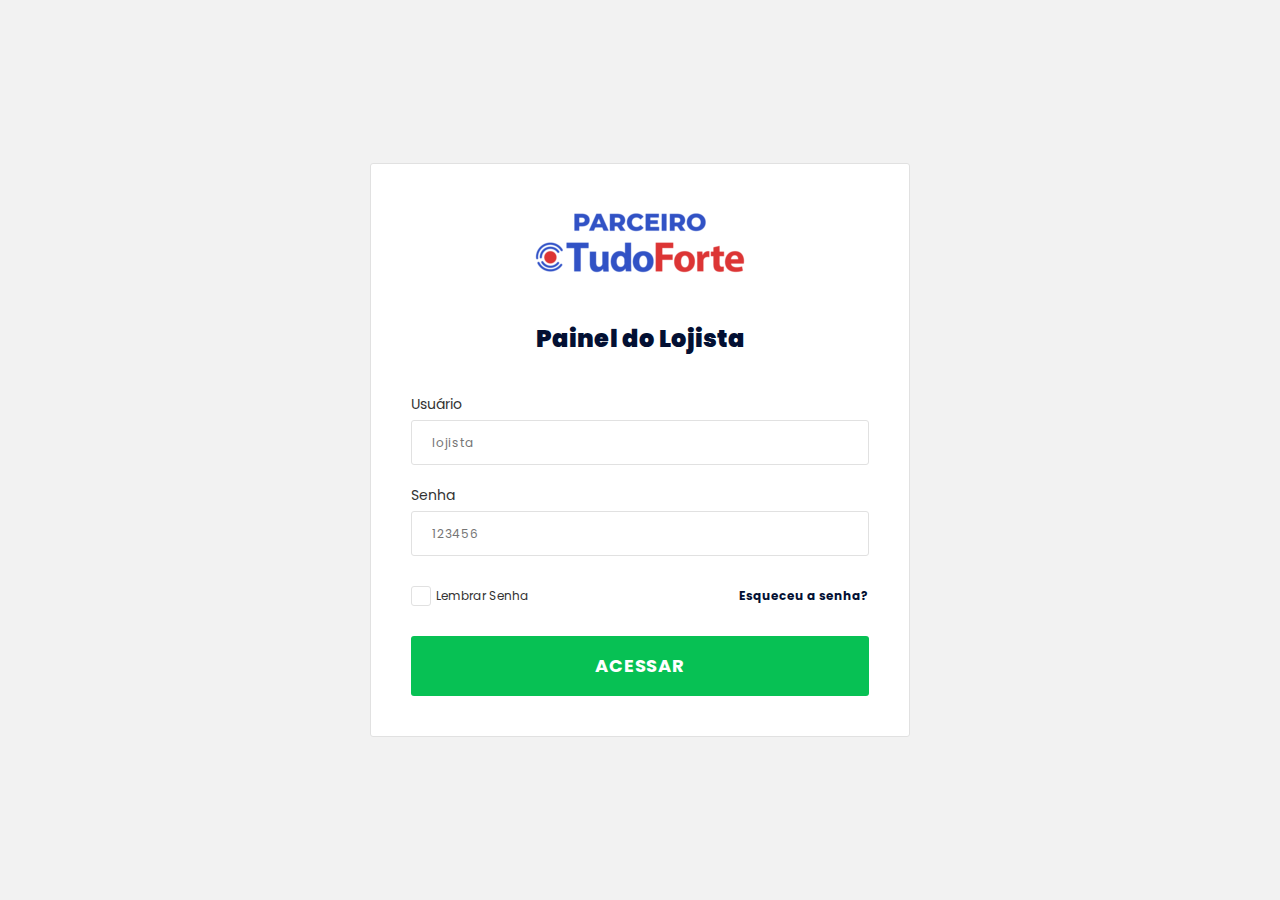
<file: index.html>
<!doctype html>
<!--[if lt IE 7]> <html class="no-js lt-ie9 lt-ie8 lt-ie7" lang="pt-BR"> <![endif]-->
<!--[if IE 7]>    <html class="no-js lt-ie9 lt-ie8" lang="pt-BR"> <![endif]-->
<!--[if IE 8]>    <html class="no-js lt-ie9" lang="pt-BR"> <![endif]-->
<!--[if gt IE 8]><!--> <html class="no-js" lang="pt-BR"> <!--<![endif]-->
<head>	
	<meta name="viewport" content="width=device-width, initial-scale=1, maximum-scale=1">
  	<meta charset="UTF-8">
  	<meta http-equiv="X-UA-Compatible" content="IE=edge,chrome=1">
	<title>Canalfy | Login</title>

	<!--[if lt IE 9]>
		<script src="http://html5shim.googlecode.com/svn/trunk/html5.js"></script>
	<![endif]-->

    <!-- === CSS === -->
    <link rel="stylesheet" href="css/style.css">
    
    <!-- Google Fonts -->
    <link rel="preconnect" href="https://fonts.gstatic.com">
    <link href="https://fonts.googleapis.com/css2?family=Poppins:ital,wght@0,400;0,700;0,900;1,400;1,700;1,900&display=swap" rel="stylesheet">
</head>
<body>
    <main class="login-page">
        <section class="login-wrap">
            <img src="images/parceiro-tudoforte.png" alt="Logotipo Parceiro Tudo Forte" class="logo-partner" load="lazy" />

            <h1>Painel do Lojista</h1>

            <form action="" method="post">
                <div class="input-wrap">
                    <label for="user">Usuário</label>
                    <input type="text" name="user" placeholder="lojista" />
                </div>

                <div class="input-wrap">
                    <label for="pass">Senha</label>
                    <input type="password" name="pass" placeholder="123456" />
                </div>

                <div class="link-wrap">
                    <div class="checkbox">
                        <input type="checkbox" name="remember" />
                        <label for="remember">Lembrar Senha</label>
                    </div>

                    <div class="link">
                        <a href="#" title="Clique caso tenha esquecido sua senha" class="link">Esqueceu a senha?</a>
                    </div>
                </div>

                <div class="submit-wrap">
                    <a href="dashboard.html" type="submit" title="Acessar o painel" class="submit">Acessar</a>
                </div>
            </form>
        </section>
    </main>
</body>
</html>
</file>
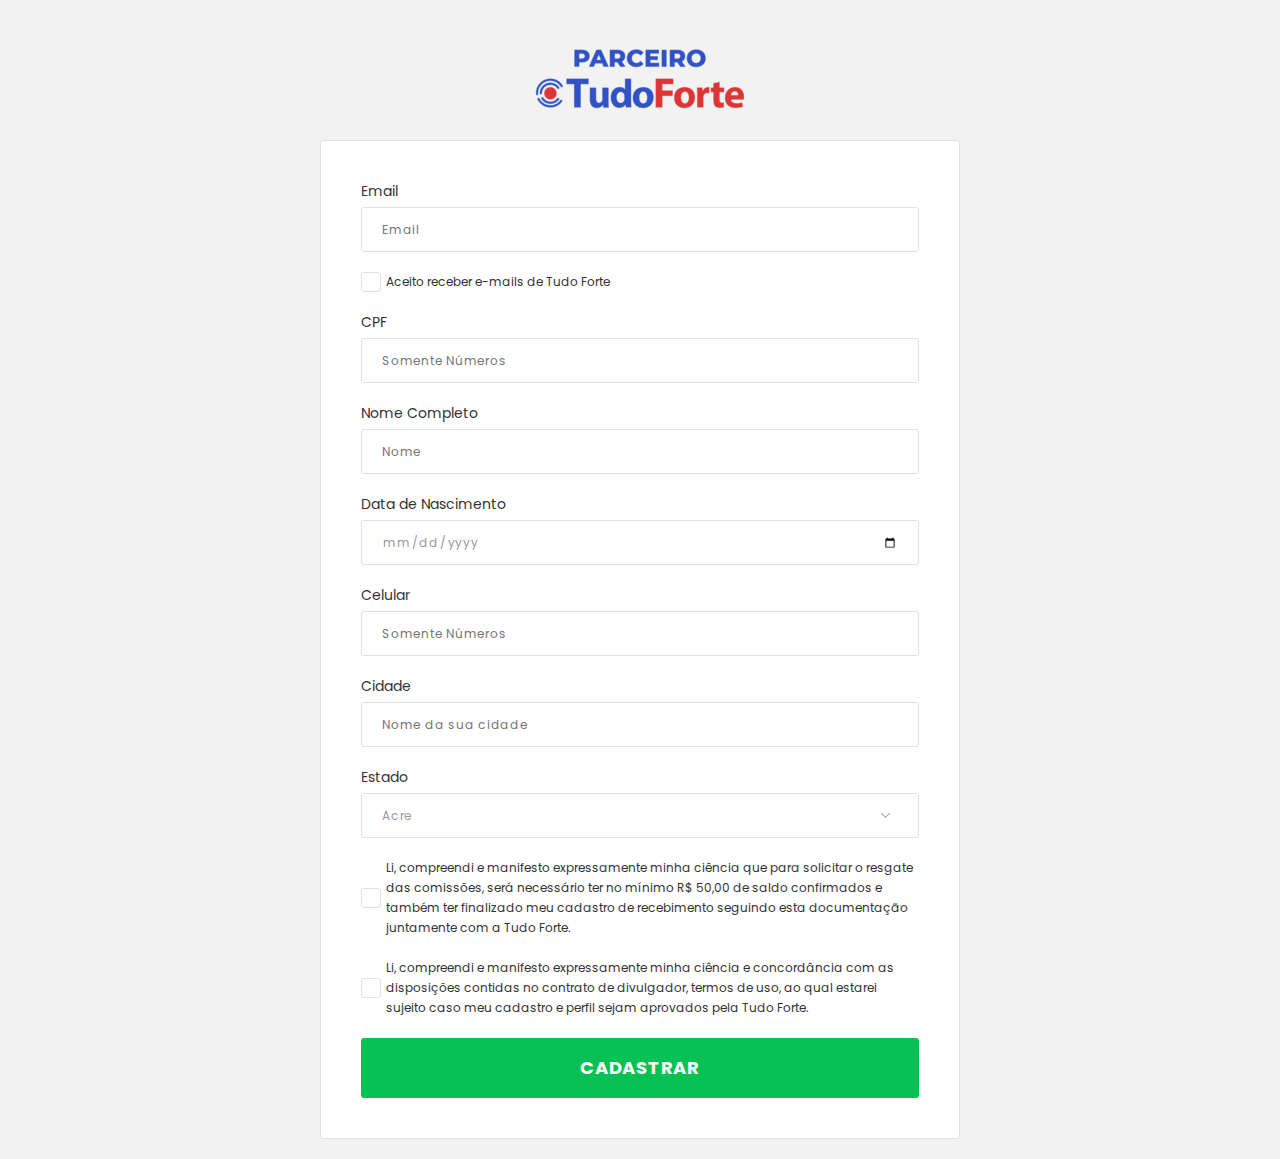
<file: formulario.html>
<!doctype html>
<!--[if lt IE 7]> <html class="no-js lt-ie9 lt-ie8 lt-ie7" lang="pt-BR"> <![endif]-->
<!--[if IE 7]>    <html class="no-js lt-ie9 lt-ie8" lang="pt-BR"> <![endif]-->
<!--[if IE 8]>    <html class="no-js lt-ie9" lang="pt-BR"> <![endif]-->
<!--[if gt IE 8]><!--> <html class="no-js" lang="pt-BR"> <!--<![endif]-->
<head>	
	<meta name="viewport" content="width=device-width, initial-scale=1, maximum-scale=1">
  	<meta charset="UTF-8">
  	<meta http-equiv="X-UA-Compatible" content="IE=edge,chrome=1">
	<title>Canalfy | Cadastro</title>

	<!--[if lt IE 9]>
		<script src="http://html5shim.googlecode.com/svn/trunk/html5.js"></script>
	<![endif]-->

    <!-- === CSS === -->
    <link rel="stylesheet" href="css/style.css">
    
    <!-- Google Fonts -->
    <link rel="preconnect" href="https://fonts.gstatic.com">
    <link href="https://fonts.googleapis.com/css2?family=Poppins:ital,wght@0,400;0,700;0,900;1,400;1,700;1,900&display=swap" rel="stylesheet">
</head>
<body>
<main class="dashboard">
    <header class="main-header">
        <img src="images/parceiro-tudoforte.png" alt="Logotipo Tudo Forte" class="logo-partner" load="lazy" />
    </header>

    <section class="wrap-register">
        <form class="register-partner" action="" method="post">
            <div class="input-wrap">
                <label for="email-partner">Email</label>
                <input type="email" name="email-partner" placeholder="Email" />
            </div>
            <div class="checkbox-wrap">
                <input type="checkbox" name="accept-newsletter" />
                <label for="accept-newsletter">Aceito receber e-mails de Tudo Forte</label>
            </div>
            <div class="input-wrap">
                <label for="cpf-partner">CPF</label>
                <input type="number" name="cpf-partner" placeholder="Somente Números" />
            </div>
            <div class="input-wrap">
                <label for="name-partner">Nome Completo</label>
                <input type="text" name="name-partner" placeholder="Nome" />
            </div>
            <div class="input-wrap">
                <label for="date-partner">Data de Nascimento</label>
                <input type="date" name="date-partner" />
            </div>
            <div class="input-wrap">
                <label for="cel-partner">Celular</label>
                <input type="number" name="cel-partner" placeholder="Somente Números" />
            </div>
            <div class="input-wrap">
                <label for="city-partner">Cidade</label>
                <input type="text" name="city-partner" placeholder="Nome da sua cidade" />
            </div>
            <div class="input-wrap">
                <label for="estate-partner">Estado</label>
                <select name="estate-partner">
                    <option value="Acre">Acre</option>
                    <option value="Alagoas">Alagoas</option>
                    <option value="Amapá">Amapá</option>
                    <option value="Amazonas">Amazonas</option>
                    <option value="Bahia">Bahia</option>
                    <option value="Ceará">Ceará</option>
                    <option value="Distrito Federal">Distrito Federal</option>
                    <option value="Espírito Santo">Espírito Santo</option>
                    <option value="Goiás">Goiás</option>
                    <option value="Maranhão">Maranhão</option>
                    <option value="Mato Grosso">Mato Grosso</option>
                    <option value="Mato Grosso do Sul">Mato Grosso do Sul</option>
                    <option value="Minas Gerais">Minas Gerais</option>
                    <option value="Pará">Pará</option>
                    <option value="Paraíba">Paraíba</option>
                    <option value="Paraná">Paraná</option>
                    <option value="Pernambuco">Pernambuco</option>
                    <option value="Piauí">Piauí</option>
                    <option value="Rio de Janeiro">Rio de Janeiro</option>
                    <option value="Rio Grande do Norte">Rio Grande do Norte</option>
                    <option value="Rio Grande do Sul">Rio Grande do Sul</option>
                    <option value="Rondônia">Rondônia</option>
                    <option value="Roraima">Roraima</option>
                    <option value="Santa Catarina">Santa Catarina</option>
                    <option value="São Paulo">São Paulo</option>
                    <option value="Sergipe">Sergipe</option>
                    <option value="Tocantins">Tocantins</option>
                </select>
            </div>
            <div class="checkbox-wrap">
                <input type="checkbox" name="accept-doc" />
                <label for="accept-doc">Li, compreendi e manifesto expressamente minha ciência que para solicitar o resgate das comissões, será necessário ter no mínimo R$ 50,00 de saldo confirmados e também ter finalizado meu cadastro de recebimento seguindo esta <a href="#">documentação</a> juntamente com a Tudo Forte.</label>
            </div>
            <div class="checkbox-wrap">
                <input type="checkbox" name="accept-contract" />
                <label for="accept-contract">Li, compreendi e manifesto expressamente minha ciência e concordância com as disposições contidas no <a href="#">contrato de divulgador</a>, <a href="#">termos de uso</a>, ao qual estarei sujeito caso meu cadastro e perfil sejam aprovados pela Tudo Forte.</label>
            </div>
            <div class="submit-wrap">
                <a type="submit" title="Cadastrar" class="submit">Cadastrar</a>
            </div>
        </form>
    </section>
</main>
</body>
</html>
</file>
<file: css/style.css>
/* Base */
*,
*:before,
*:after {
    -webkit-box-sizing: border-box;
    -moz-box-sizing: border-box;
    box-sizing: border-box;
    margin: 0;
    padding: 0;
    border: 0;

    /* Variáveis */
    --verde: #07c154;
    --azul: #031033;
}

::selection {
    background: var(--verde);
    color: #fff;
}

:hover {
    -webkit-transition: all 0.2s ease-out;
    -moz-transition: all 0.2s ease-out;
    transition: all 0.2s ease-out;
}

:focus {
    outline: none;
}

html {
    overflow-x: hidden;
}

html,
body {
    position: relative;
    width: 100%;
    min-height: 100vh;
    margin: 0 auto;
    
    background: #f2f2f2;

    color: var(--azul);
    font-family: 'Poppins', sans-serif;
    font-size: 10px;
    font-weight: 400;
    text-align: left;

    scroll-behavior: smooth;
}

img,
picture,
video,
embed,
iframe,
audio {
    max-width: 100%;
}

.dashboard {
    width: 100%;
    height: auto;
    padding: 0 20px;
}

.wrap {
    max-width: 1200px;
    padding: 40px;
    margin: 20px auto;

    background: #fff;
    border: 1px solid #e1e1e1;
    border-radius: 3px;
}

a {
    text-decoration: none;
    color: inherit;
}

/* Login */
.login-page {
    display: flex;
    justify-content: center;
    align-items: center;
    width: 100%;
    min-height: 100vh;
    padding: 0 20px;
}

.login-page .login-wrap {
    width: 100%;
    max-width: 540px;
    padding: 40px;

    background: #fff;
    border: 1px solid #e1e1e1;
    border-radius: 3px;

    text-align: center;
}

.login-page .login-wrap h1 {
    margin: 40px 0;

    font-size: 2.4rem;
    font-weight: 900;
    line-height: 3rem;
    text-align: center;
}

.login-page .login-wrap label {
    display: block;

    font-size: 1.4rem;
    color: #333;
    text-align: left;
}

.login-page .login-wrap input {
    width: 100%;
    height: 45px;
    padding: 0 20px;
    margin: 5px 0 20px;

    background: #fff;
    border: 1px solid #e1e1e1;
    border-radius: 3px;

    font-family: 'Poppins', sans-serif;
    font-size: 1.2rem;
    letter-spacing: .075rem;
    color: #999;
}

:-ms-input-placeholder,
:-moz-placeholder,
::-moz-placeholder,
::-webkit-input-placeholder {
    color: #999;
}

.login-page .login-wrap a[type="submit"] {
    display: block;

    width: 100%;
    height: 60px;

    background: var(--verde);
    border-radius: 3px;

    font-size: 1.8rem;
    font-weight: 700;
    line-height: 6rem;
    letter-spacing: .075rem;
    text-transform: uppercase;
    text-align: center;
    color: #fff;

    appearance: none;
    -o-appearance: none;
    -ms-appearance: none;
    -moz-appearance: none;
    -webkit-appearance: none;
}

.login-page .link-wrap {
    display: grid;
    grid-template-columns: repeat(2, 1fr);
    justify-content: space-between;
    align-items: center;
    width: 100%;
    height: 40px;
    margin-bottom: 20px;
}

.login-page .link-wrap .checkbox {
    display: flex;
    justify-content: flex-start;
    align-items: center;
}

.login-page .link-wrap .checkbox input {
    width: 20px;
    height: 20px;
    padding: 0;
    margin: 0;
    margin-right: 5px;

    appearance: none;
    -o-appearance: none;
    -ms-appearance: none;
    -moz-appearance: none;
    -webkit-appearance: none;
}

.login-page .link-wrap .checkbox label {
    font-size: 1.2rem;
    line-height: 2rem;
    color: #333;
}

.login-page .link-wrap .link {
    font-size: 1.2rem;
    line-height: 2rem;
    font-weight: 700;
    text-align: right;
}

/* Header */
.main-header {
    width: 100%;
    height: auto;
    margin: 40px auto 0;

    text-align: center;
}

/* Módulo Performance */
.module-performance .performance-title {
    display: grid;
    grid-template-columns: repeat(2, 1fr);
    justify-content: space-between;
    align-items: center;
}

.module-performance .performance-title .title h2 {
    font-size: 2.4rem;
    font-weight: 900;
    line-height: 3rem;
}

.module-performance .performance-title .filters {
    text-align: right;
}

.module-performance .performance-title .filters input {
    width: auto;
    height: 45px;
    padding: 0 20px;

    background: #fff;
    border: 1px solid #e1e1e1;
    border-radius: 3px;

    font-family: 'Poppins', sans-serif;
    font-size: 1.2rem;
    letter-spacing: .075rem;
    color: #999;

    appearance: none;
    -o-appearance: none;
    -ms-appearance: none;
    -moz-appearance: none;
    -webkit-appearance: none;
}

.module-performance .performance-tables {
    display: grid;
    gap: 20px;
    grid-template-columns: repeat(3, 1fr);
    justify-content: space-between;
    align-items: center;
}

.module-performance .performance-tables .table {
    margin-top: 40px;

    text-align: center;
}

.module-performance .performance-tables .table h3 {
    margin-bottom: 20px;

    font-size: 1.8rem;
    font-weight: 900;
    line-height: 3rem;
}

.module-performance .performance-tables .table span {
    display: block;

    font-size: 1.8rem;
    font-weight: 700;
    line-height: 3rem;
    color: var(--verde);
}

/* Gráfico */
.module-graphic .graphic-title {
    display: grid;
    gap: 20px;
    grid-template-columns: 1fr 3fr 1fr;
    justify-content: center;
    align-items: center;
}

.module-graphic .graphic-title .title {
    text-align: center;
}

.module-graphic .graphic-title .title h2 {
    font-size: 2.4rem;
    font-weight: 900;
    line-height: 3rem;
}

.module-graphic .graphic-title .title span {
    font-size: 1.2rem;
    line-height: 2rem;
}

.module-graphic .graphic-title .title h2 span {
    font-size: 2.4rem;
    font-weight: 900;
    line-height: 3rem;
    color: var(--verde);
}

.module-graphic .graphic-title .tabs:last-child {
    text-align: right;
}

.module-graphic .graphic-title .tabs select {
    width: auto;
    height: 45px;
    padding: 0 30px 0 20px;

    background: url(../images/seta.svg) no-repeat;
    background-position: center right 10px;
    background-size: 15px 15px;
    border: 1px solid #e1e1e1;
    border-radius: 3px;

    font-family: 'Poppins', sans-serif;
    font-size: 1.2rem;
    letter-spacing: .075rem;
    color: #999;

    appearance: none;
    -o-appearance: none;
    -ms-appearance: none;
    -moz-appearance: none;
    -webkit-appearance: none;
}

.module-graphic .graphic-infos {
    margin-top: 40px;

    text-align: center;
}

.module-affiliate {
    display: grid;
    gap: 20px;
    grid-template-columns: repeat(7, 1fr);
    justify-content: center;
    align-items: flex-start;
    padding: 20px 0;

    border-bottom: 1px solid #e1e1e1;
}

.module-affiliate span {
    display: block;

    text-align: center;
}

.module-affiliate .title {
    font-size: 1.4rem;
    line-height: 2rem;
    font-weight: 700;
}

.module-affiliate .description {
    margin-top: 5px;
    font-size: 1.4rem;
    line-height: 2rem;
    color: #999;
}

/* Formulário de cadastro */
.wrap-register {
    max-width: 640px;
    padding: 40px;
    margin: 20px auto;

    background: #fff;
    border: 1px solid #e1e1e1;
    border-radius: 3px;
}

.register-partner .input-wrap label {
    display: block;

    font-size: 1.4rem;
    color: #333;
    text-align: left;
}

.register-partner .input-wrap input {
    width: 100%;
    height: 45px;
    padding: 0 20px;
    margin: 5px 0 20px;

    background: #fff;
    border: 1px solid #e1e1e1;
    border-radius: 3px;

    font-family: 'Poppins', sans-serif;
    font-size: 1.2rem;
    letter-spacing: .075rem;
    color: #999;

    appearance: none;
    -o-appearance: none;
    -ms-appearance: none;
    -moz-appearance: none;
    -webkit-appearance: none;
}

.register-partner .input-wrap select {
    width: 100%;
    height: 45px;
    padding: 0 20px;
    margin: 5px 0 20px;

    background: url(../images/seta.svg) no-repeat;
    background-position: center right 25px;
    background-size: 15px 15px;
    border: 1px solid #e1e1e1;
    border-radius: 3px;

    font-family: 'Poppins', sans-serif;
    font-size: 1.2rem;
    letter-spacing: .075rem;
    color: #999;

    appearance: none;
    -o-appearance: none;
    -ms-appearance: none;
    -moz-appearance: none;
    -webkit-appearance: none;
}

.register-partner .checkbox-wrap {
    display: flex;
    justify-content: flex-start;
    align-items: center;
    width: 100%;
    height: auto;
    margin-bottom: 20px;
}

.register-partner .checkbox-wrap input {
    width: 20px;
    min-width: 20px;
    max-width: 20px;
    height: 20px;
    padding: 0;
    margin: 0;
    margin-right: 5px;

    background: #fff;
    border: 1px solid #e1e1e1;
    border-radius: 3px;

    cursor: pointer;

    appearance: none;
    -o-appearance: none;
    -ms-appearance: none;
    -moz-appearance: none;
    -webkit-appearance: none;
}

.register-partner .checkbox-wrap input:checked {
    background: url(../images/check.svg) var(--azul) no-repeat;
    background-size: 20px 20px;
    background-position: center;
    border: 1px solid var(--azul);
}

.register-partner .checkbox-wrap label {
    font-size: 1.2rem;
    line-height: 2rem;
    color: #333;
}

.register-partner .submit-wrap a[type="submit"] {
    display: block;

    width: 100%;
    height: 60px;

    background: var(--verde);
    border-radius: 3px;

    font-size: 1.8rem;
    font-weight: 700;
    line-height: 6rem;
    letter-spacing: .075rem;
    text-transform: uppercase;
    text-align: center;
    color: #fff;

    cursor: pointer;

    appearance: none;
    -o-appearance: none;
    -ms-appearance: none;
    -moz-appearance: none;
    -webkit-appearance: none;
}


@media screen and (max-width: 768px) {
    .module-performance .performance-tables {
        grid-template-columns: 1fr;
    }

    .module-affiliate {
        grid-template-columns: repeat(3, 1fr);
    }
}

@media screen and (max-width: 414px) {
    .wrap,
    .login-page .login-wrap,
    .wrap-register {
        padding: 20px;
    }

    .module-performance .performance-title,
    .module-performance .performance-tables,
    .module-graphic .graphic-title,
    .module-affiliate {
        grid-template-columns: 1fr;
    }

    .module-performance .performance-title,
    .module-performance .performance-title .filters,
    .module-graphic .graphic-title,
    .module-graphic .graphic-title .tabs:last-child {
        text-align: center;
    }

    .module-performance .performance-title .title h2 {
        margin-bottom: 20px;
    }

    .module-performance .performance-tables .table {
        margin-top: 20px;
    }

    .module-performance .performance-tables .table h3 {
        margin-bottom: 10px;
    }

    .module-graphic .graphic-title .title {
        order: -1;
    }
}

@media screen and (max-width: 385px) {
    .wrap,
    .login-page .login-wrap,
    .wrap-register {
        padding: 10px;
    }
}
</file>
